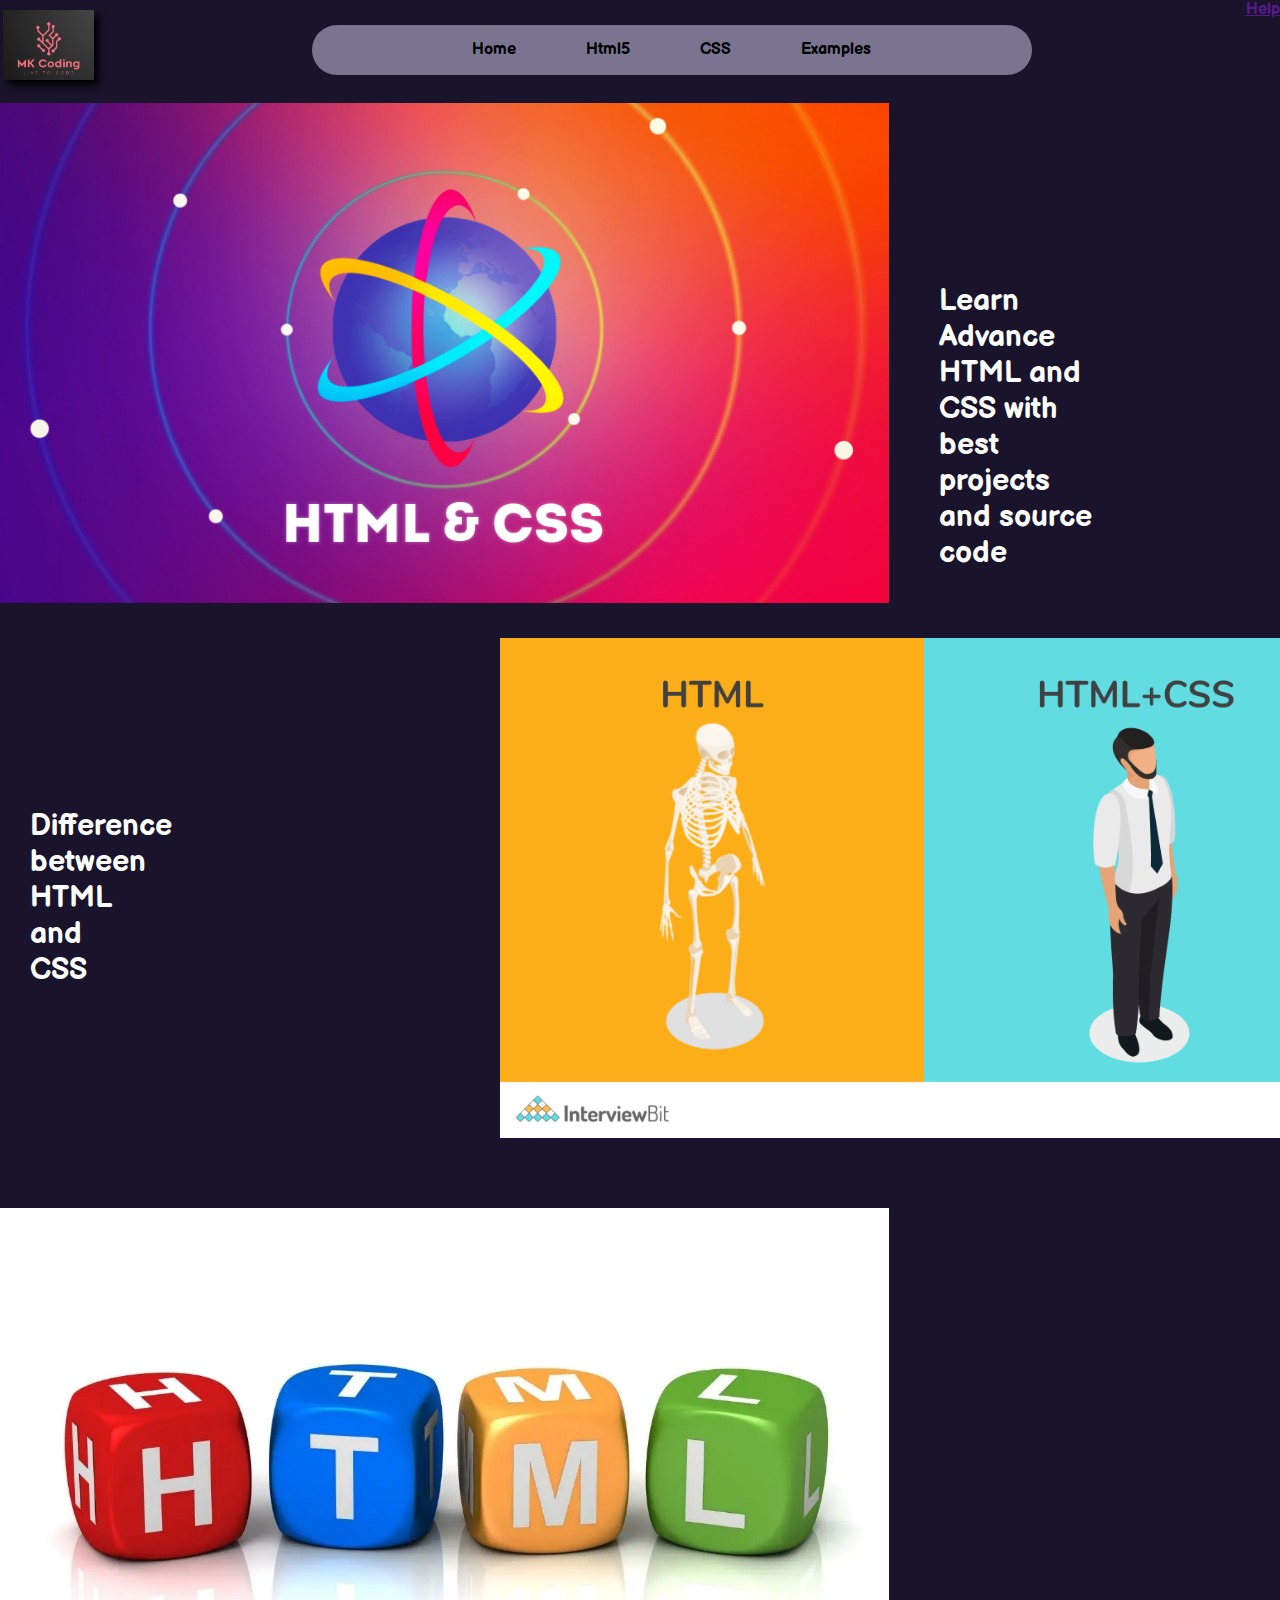
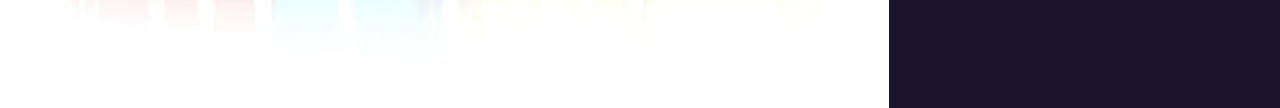
<file: index.html>
<!DOCTYPE html>
<html lang="en">
  <head>
    <meta charset="UTF-8" />
    <meta name="viewport" content="width=device-width, initial-scale=1.0" />
    <link rel="stylesheet" href="style.css" />
    <link rel="preconnect" href="https://fonts.googleapis.com" />
    <link rel="preconnect" href="https://fonts.gstatic.com" crossorigin />
    <link
      href="https://fonts.googleapis.com/css2?family=Balsamiq+Sans&display=swap"
      rel="stylesheet"
    />
    <title>Welocome to the world of coding</title>
  </head>
  <body>
    <header id="header">
        <img src ="logo.png" alt="logo" class="logo">
        <nav id="navbar">
        <ul id="ul">
          <li><a href="index.html">Home</a></li>
          <li><a href="html5.html">Html5</a></li>
          <li><a href="CSS3.html">CSS</a></li>
          <li><a href="Examples.html">Examples</a></li>
        </ul>
      </nav>
      <a href="">Help</a>
    </header>
    <section>
      <div class="firstp">
        <img src="img1.jpg" height="500px" alt="image 1" id="img1">
        <span id="span1">Learn Advance HTML and CSS with best projects and source code</span>
      </div>
      <div>
        <span id="span2">Difference between HTML and CSS</span>
        <img src="img2.png" alt="image2" height="500px" id="img2">
      </div>
      <div>
        <img src="img3.webp" alt="" id="img3" height="500px">
      </div>
    </section>
  </body>
</html>
</file>
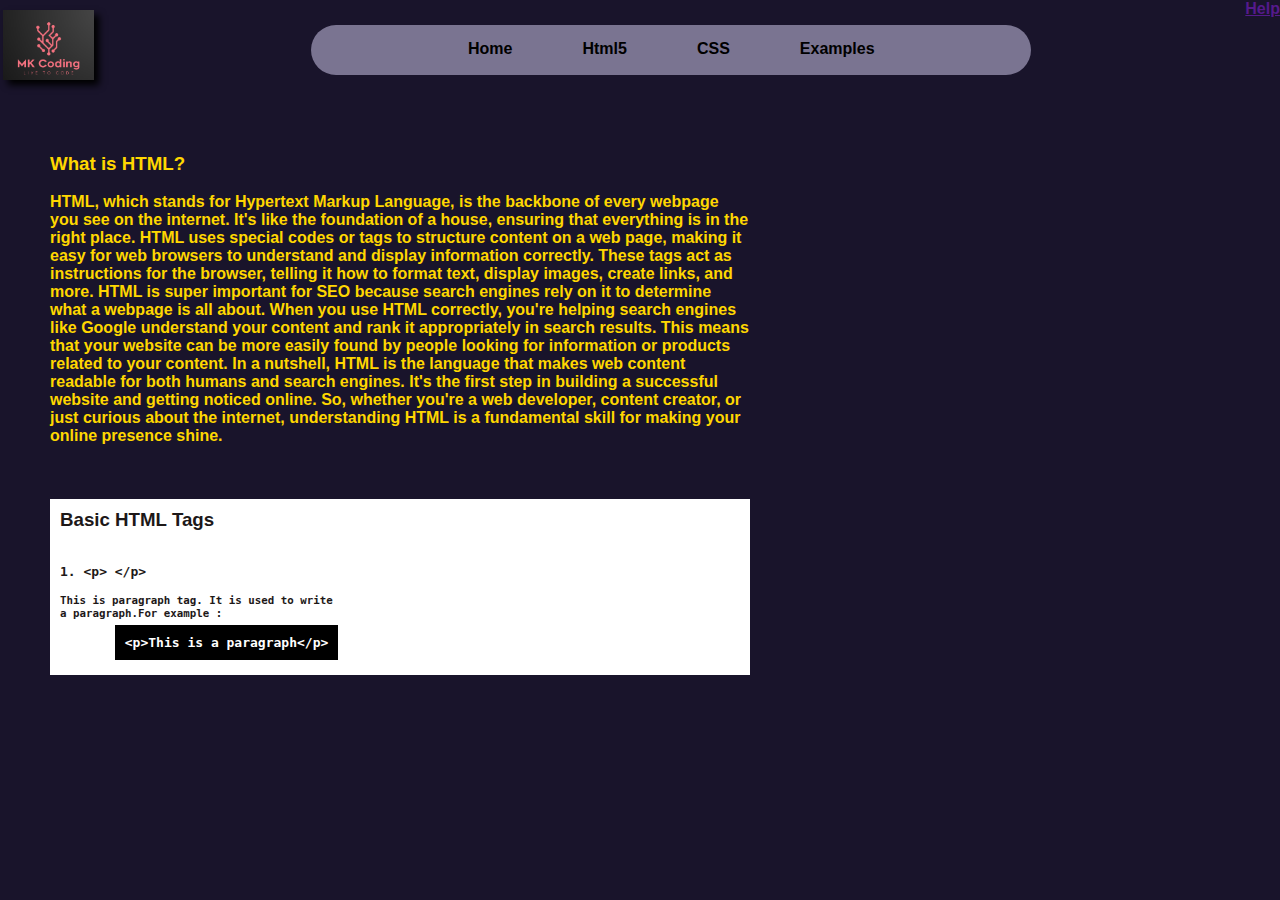
<file: html5.html>
<!DOCTYPE html>
<html lang="en">

<head>
    <meta charset="UTF-8" />
    <meta name="viewport" content="width=device-width, initial-scale=1.0" />
    <link rel="stylesheet" href="style.css" />
    <title>HTML5</title>
</head>

<body>
    <header id="header">
        <img src="logo.png" alt="logo" class="logo" />
        <nav id="navbar">
            <ul>
                <li><a href="index.html">Home</a></li>
                <li><a href="html5.html">Html5</a></li>
                <li><a href="CSS3.html">CSS</a></li>
                <li><a href="Examples.html">Examples</a></li>
            </ul>
        </nav>
        <a href="">Help</a>
    </header>
    <section id="sec1">
        <h3>What is HTML?</h3>
        <br>
        <div id="d2d">
            <p id="p2p">
                HTML, which stands for Hypertext Markup Language, is the backbone of
                every webpage you see on the internet. It's like the foundation of a
                house, ensuring that everything is in the right place. HTML uses
                special codes or tags to structure content on a web page, making it
                easy for web browsers to understand and display information correctly.
                These tags act as instructions for the browser, telling it how to
                format text, display images, create links, and more. HTML is super
                important for SEO because search engines rely on it to determine what
                a webpage is all about. When you use HTML correctly, you're helping
                search engines like Google understand your content and rank it
                appropriately in search results. This means that your website can be
                more easily found by people looking for information or products
                related to your content. In a nutshell, HTML is the language that
                makes web content readable for both humans and search engines. It's
                the first step in building a successful website and getting noticed
                online. So, whether you're a web developer, content creator, or just
                curious about the internet, understanding HTML is a fundamental skill
                for making your online presence shine.
            </p>
        </div>
        <br>
        <br>
        <br>
        <div id="div2">
            <h3>Basic HTML Tags</h3>
            <br>
            <pre>
      <h4>1. &lt;p&gt; &lt;/p&gt;</h4> <h5>This is paragraph tag. It is used to write <br>a paragraph.For example :</h5>
       <span class="spanb">&lt;p&gt;This is a paragraph&lt;/p&gt;</span>
    </div>
    </pre>
    </section>
</body>

</html>
</file>
<file: style.css>
* {
    margin: 0;
    padding: 0;
}

#navbar ul {
    display: flex;
    justify-content: center;
    align-items: center;
    margin: 5px 2px;
}

#navbar ul li {
    list-style: none;
}

#navbar ul li a {
    text-decoration: none;
    padding: 3px 25px;
    margin: 1px 10px;
    color: #000000;
}

#navbar {
    background-color: #7A7491;
    padding: 10px;
    width: 700px;
    height: 30px;
    border-radius: 50px;
    margin-top: 25px;

}

#navbar ul li a:hover {
    border: 2px solid black;
    border-radius: 8px;
    background-color: rgb(0, 0, 0);
    color: #ccb4c4;
}

body {
    background-color: #19142b;
    font-family: 'Balsamiq Sans', sans-serif;
    font-weight: bold;
}

.firstpara {
    color: rgb(5, 4, 1);
    padding: 50px;
    font-weight: normal;
    width: 800px;
    margin-top: 50px;
    margin-left: 20px;
}

.logo {
    height: 70px;
    margin: 3px;
    box-shadow: 5px 5px 7px black;
    margin-top: 10px;
}

#header {
    display: flex;
    justify-content: space-between;
}

.firstpara {
    background-color: #292525;
}

#img1 {
    margin-top: 20px;
}

#span1 {
    position: absolute;
    width: 170px;
    margin-left: 50px;
    color: white;
    margin-top: 200px;
    font-size: 30px;
}

#img2 {
    position: absolute;
    margin-left: 500px;
    margin-top: 30px;
}

#span2 {
    color: white;
    position: absolute;
    margin-top: 200px;
    width: 70px;
    margin-left: 30px;
    font-size: 30px;

}

#img3 {
    position: absolute;
    margin-top: 600px;
}

#sec1 {
    /* background-color: white; */
    color: gold;
    padding: 20px;
    width: 700px;
    margin-top: 50px;
    margin-left: 30px;
}

#div2 {
    background-color: rgb(255, 255, 255);
    padding: 10px;
    color: rgb(29, 24, 24);
}

.spanb {
    background-color: black;
    color: white;
    padding: 10px;
}

@media (max-width:500px) {
    .logo {
        height: 30px;
    }

    #navbar {
        background-color: #7A7491;
        padding: 10px;
        width: 250px;
        height: 30px;
        border-radius: 50px;
        margin-top: 25px;

    }

    #navbar ul li a {
        text-decoration: none;
        padding: 5px 1px;
        color: #000000;
    }

    #navbar ul {
        display: flex;
        justify-content: center;
        align-items: center;
        margin: 5px 2px;
        font-size: 10px;
    }

    #img1 {
        height: 150px;
    }

    #span1 {
        position: absolute;
        width: 90px;
        margin-left: 2px;
        color: white;
        margin-top: 100px;
        font-size: 10px;
    }

    #img2 {
        position: absolute;
        margin-left: 100px;
        margin-top: 10px;
        height: 150px;
    }

    #span2 {
        color: white;
        position: absolute;
        margin-top: 70px;
        width: 70px;
        margin-left: 15px;
        font-size: 10px;
    }

    #img3 {
        position: absolute;
        margin-top: 200px;
        height: 150px;
    }
    #p2p{
        width: 300px;
    }
    #div2{
        width: 300px;
    }
    #d2d{
        width: 300px;
    }
    #sec1{
        width: 300px;
    }
}
</file>
